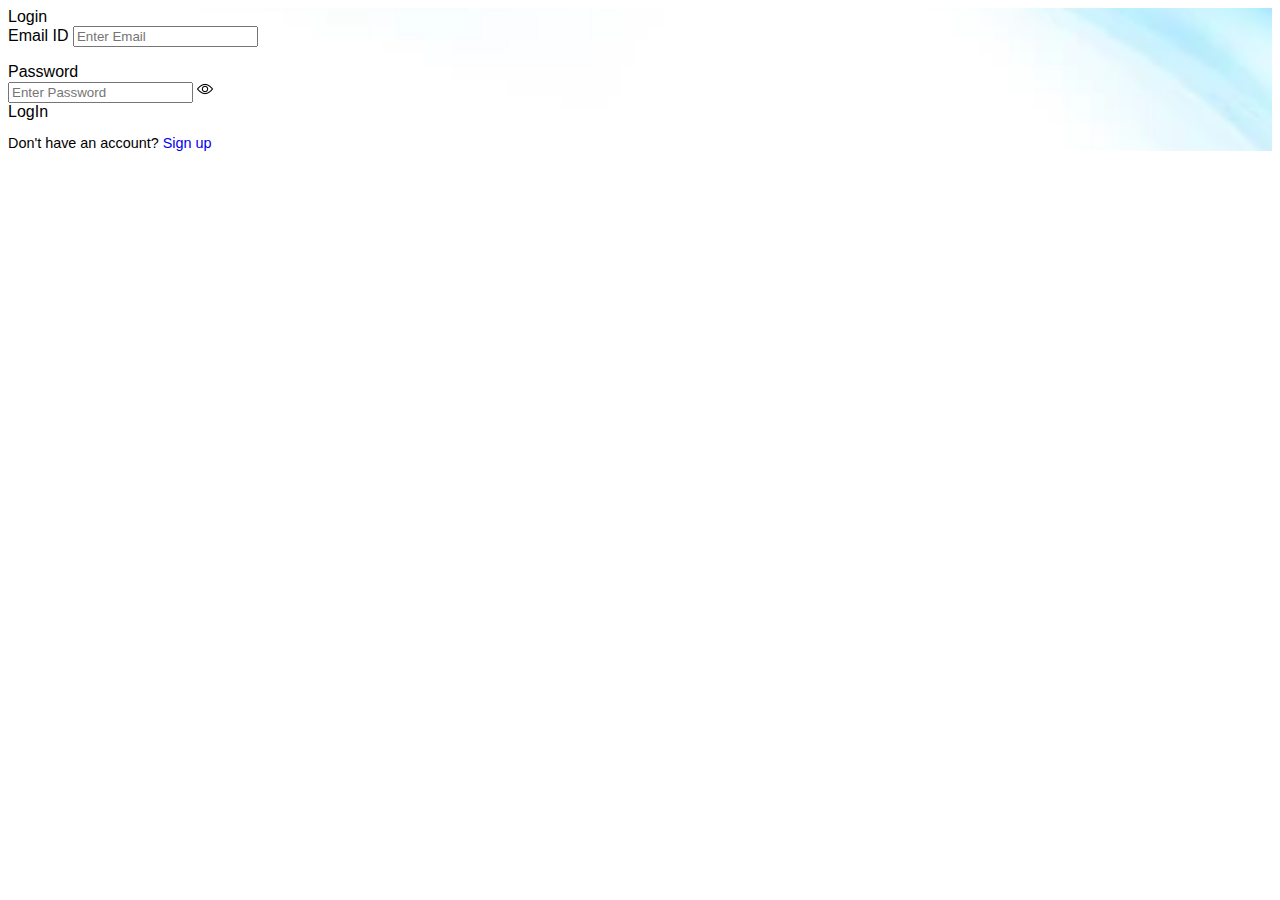
<file: index.html>
<!DOCTYPE html>
<html lang="en">

<head>
    <meta charset="UTF-8">
    <meta http-equiv="X-UA-Compatible" content="IE=edge">

    <!-- Primary Meta Tags -->
    <title>Log in page</title>
    <meta name="title" content="Log in page">
    <meta name="description"
        content="Therefore, if the page that users are taken to, after a successful log-in is a dashboard, call it a dashboard. Trying to bless it with an unfamiliar fancy term will only serve to confuse users, and that's what we try to avoid here">

    <!-- Open Graph / Facebook -->
    <meta property="og:type" content="website">
    <meta property="og:url" content="https://metatags.io/">
    <meta property="og:title" content="Log in page">
    <meta property="og:description"
        content="Therefore, if the page that users are taken to, after a successful log-in is a dashboard, call it a dashboard. Trying to bless it with an unfamiliar fancy term will only serve to confuse users, and that's what we try to avoid here">
    <meta property="og:image" content="https://i.postimg.cc/06JD73bs/images.png'">

    <!-- Twitter -->
    <meta pro perty="twitter:card" content="summary_large_image">
    <meta property="twitter:url" content="https://metatags.io/">
    <meta property="twitter:title" content="Log in page">
    <meta property="twitter:description"
        content="Therefore, if the page that users are taken to, after a successful log-in is a dashboard, call it a dashboard. Trying to bless it with an unfamiliar fancy term will only serve to confuse users, and that's what we try to avoid here">
    <meta property="twitter:image" content="https://i.postimg.cc/06JD73bs/images.png'">


    <meta name="viewport" content="width=device-width, initial-scale=1.0">

    <link href="https://cdn.jsdelivr.net/npm/bootstrap@5.2.0-beta1/dist/css/bootstrap.min.css" rel="stylesheet"
        integrity="sha384-0evHe/X+R7YkIZDRvuzKMRqM+OrBnVFBL6DOitfPri4tjfHxaWutUpFmBp4vmVor" crossorigin="anonymous">


    <title>Log In</title>



    <link rel="shortcut icon" href="/images.png">

    <link rel="stylesheet" href="/staly.css">
</head>

<body>

    <section class="container-fluid d-flex pt-5 justify-content-center  g-4 login">
        <form action="" class="d-flex flex-column p-4    justify-content-center  w-25 shadow m-5 bg-body rounded"
            style="gap:.5rem;">


            <div class="d-flex justify-content-center"> <label class="fs-4" for="">Login</label>
            </div>


            <label for="email"> Email ID</label>
            <input type="email" class="form-control userEmail" placeholder="Enter Email"
                aria-describedby="basic-addon2">
            <p class="loginemail" style="color: red;">
            </p>


            <label for="password"> Password</label>
            <div class="input-group mb-3" style="cursor: pointer;">
                <input type="password" class="form-control passwor" placeholder="Enter Password"
                    aria-describedby="basic-addon2">
                <span class="input-group-text bg-white " id="basic-addon2"><img style="width:1rem"
                        class=" img img-fluid" src="/view.png" alt=""></span>
            </div>
            <!-- <p class="loginpass" style="color: red;">
            </p> -->


            <label class="btn btn-outline-primary m-3 Log" for="btnradio3"> LogIn </label>

            <p style="font-size: 0.9rem;"> Don't have an account? <a href="/other.html" class="hover"
                    style="text-decoration: none;">Sign up</a>

            </p>

            <!-- <p>Forget passwor ? </p> -->
        </form>
        <!-- <img src="./HD-wallpaper-mahadev-shiv-mahakal-lord-shiva-mahadev-mahakal-shiv.jpg" alt=""> -->



    </section>


    <section class="container goTo scle login ">

        <span class="d-flex flex-column login loginG justify-content-center shadow-lg p-3 mb-5 bg-body rounded" style="align-items: center; gap:1rem; background-color: antiquewhite; padding: 1rem;
            margin: 11rem 28rem;">


            Go to Sign
            Up

            <a href="/index.html">


                <button type="button" class="btn btn-danger   okokbtnbtn">ok</button>
            </a>

        </span>

    </section>


    <section class="container  scle  chakePassword ">

        <span class="d-flex flex-column login  justify-content-center shadow-lg p-3 mb-5 bg-body rounded" style="align-items: center; gap:1rem; background-color: antiquewhite; padding: 1rem;
            margin: 11rem 27rem;">

            Please check your password and email address other Please sing up

            <button type="button" class="btn btn-danger  okbtn">ok</button>

        </span>

    </section>



    <section class="userData" style="display: flex; justify-content:center"></section>



    <script>
        "use strict";
        const viwe = document.querySelector('#basic-addon2')
        const viewBtn = document.querySelector('.passwor')
        const chakePassword = document.querySelector('.chakePassword')
        const userEmail = document.querySelector('.userEmail')
        const logBtn = document.querySelector('.Log')
        const logIn = document.querySelector('.login')
        const loginG = document.querySelector('.loginG')
        const userData = document.querySelector('.userData')
        const GoToSign = document.querySelector('.goTo')
        const LogInemail = document.querySelector('.loginemail')
        console.log(LogInemail);




        const newlocalData = JSON.parse(localStorage.getItem('data'))
        console.log(newlocalData);

        //go button click

        // GoToSign.addEventListener('click', () => {
        //     GoToSign.classList.add('goTo');
        //     logIn.classList.remove('goTo')
        // })

        chakePassword.addEventListener('click', () => {
            chakePassword.classList.add('chakePassword');
            logIn.classList.remove('chakePassword')
        })




        //  eaye
        viwe.addEventListener('click', () => {
            if (viewBtn.type === "text") {
                viewBtn.type = "password"
            } else {
                viewBtn.type = 'text'
            }
        })

        logBtn.addEventListener('click', () => {

            // console.log('5678');

            //condition for check pass and email



            if (!userEmail.value && !viewBtn.value && (newlocalData === null)) {
                console.log('null');

                GoToSign.classList.remove('goTo');
                logIn.classList.add('goTo')


                // alert('Go to Sign Up ')
            } else {
                // console.log('null-1');
                var checker = 0

                try {


                    newlocalData.filter(item => {
                        if (item.email == userEmail.value && item.password == viewBtn.value) {
                            checker += 1
                        }
                    })
                    let currentData = newlocalData.filter(item => item.email == userEmail.value && item.password == viewBtn.value)
                    console.log(currentData);
                    (!(userEmail.value.match(/^[a-zA-Z0-9+_.-]+@[a-zA-Z0-9.-]+$/)) ? LogInemail.innerHTML = '** Fill valide email id' : LogInemail.innerHTML = '');

                    if (`${checker}` == false) {
                        // alert('please check your password and email address other please sing up ')

                        chakePassword.classList.remove('chakePassword');
                        logIn.classList.add('chakePassword')

                    } else {
                        let currentData = newlocalData.filter(item => item.email == userEmail.value && item.password == viewBtn.value)

                        logIn.classList.add('display-b')
                        // var dataImage = localStorage.getItem('imgData');
                        // bannerImg = document.getElementById('tableBanner');
                        // bannerImg.src = "data:image/png;base64," + currentData[0].imge.slice(11, 1000);
                        console.log(currentData[0].imge.slice(11, 1000), typeof currentData[0].imge);

                        userData.innerHTML = `<div class="shadow-lg p-5 login m bg-body rounded" style="width:51rem">
                            <img class="rounded-circle img-thumbnail" style="width: 6rem; height: 5rem" src="${currentData[0].imge}" alt="">
                            <p>Frist name:-${currentData[0].fname}</p>
                            <p>Last name:-${currentData[0].lname}</p>
                            <p>Email:-${currentData[0].email}</p>
                            <p>Address:-${currentData[0].address}</p>
                            <p>Date of birth:-${currentData[0].date}</p>
                            <a href="./index.html">Go back</a>
                        </div>`
                        // alert(`Your login was successful  rahul@3embed.com`)
                    }
                } catch (e) {
                    console.log(e);


                    GoToSign.classList.remove('goTo');
                    logIn.classList.add('goTo')

                }

            }

        })










    </script>




</body>

</html>
</file>
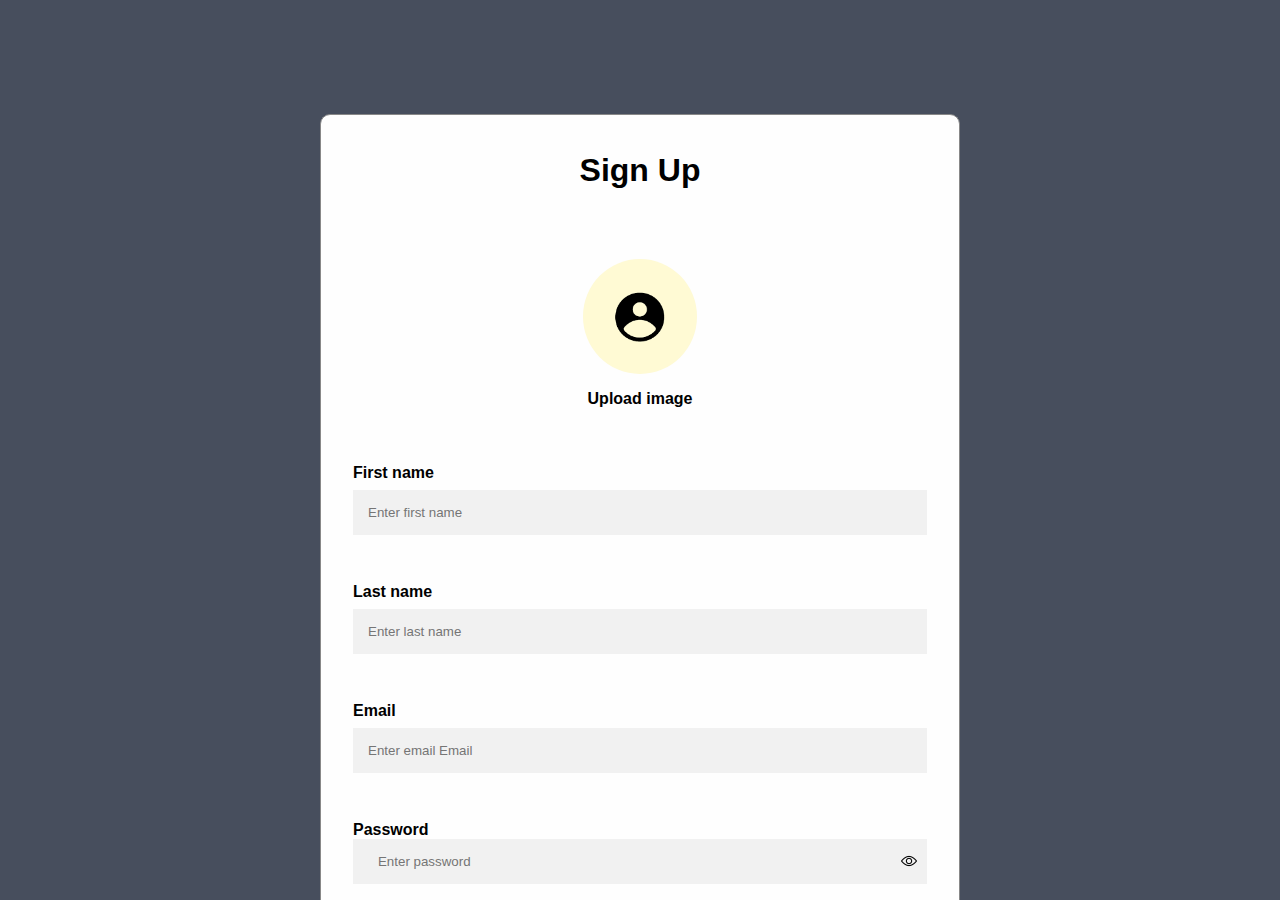
<file: other.html>
<!DOCTYPE html>
<html lang="en">

<head>
    <meta charset="UTF-8">
    <meta http-equiv="X-UA-Compatible" content="IE=edge">
    <meta name="viewport" content="width=device-width, initial-scale=1.0">
    <title>Document</title>
    <link rel="stylesheet" href="/staly.css">
    <link rel="shortcut icon" href="/images.png">




</head>

<body>

    <section>


        <div id="Sign" class="modal" style="
        position: fixed;
        z-index: 1;
        left: 0;
        top: 0;
        width: 100%;
        height: 100%;
        overflow: auto;
        background-color: #474e5d;
        padding-top: 50px;
    ">
            <form class="modal-1" name="p" novalidate style="background-color: #fefefe;
            
                     margin: 5% auto 15% auto;
                     border: 1px solid #888;
                     width: 50%;
                     border-radius: 10px;
                     " action="">
                <div class="container">

                    <h1 style="display: flex; flex-direction:column; align-items:center;">Sign
                        Up</h1>
                    <div class="input-box" style="display: flex; flex-direction: column; gap: .5rem;">
                        <div class="img-1"
                            style="display: flex; justify-content:center; align-items: center; flex-direction: column; gap:1rem;">

                            <label for="image-input" style="display: flex; flex-direction:column; justify-content:center; align-items: center; cursor: pointer;
                                ">


                                <div id="display-image" style=" 
                                    width: 114px;
                                    border-radius: 50%;
                                    height: 115px;
                                    background-position: center;
                                    background-size: cover;
                                    display: flex;
                                    background-image: url(/images.png);
">

                                    <input type="file" id="image-input" class="mytext image-input-1" required
                                        style="display: none;" accept="image/jpeg, image/png, image/jpg" />

                                </div>



                            </label>

                            <b>Upload
                                image</b>
                            <p class="display-img" style="color: red;">
                            </p>

                        </div>




                        <label for=""><b>First name</b></label>
                        <input type="text" id="fname" class="password " placeholder="Enter first name" required />
                        <p class="display-fname1" style="color: red;">
                        </p>
                        <p class="display-fname" style="color: red;">
                        </p>



                        <label for=""><b>Last name</b></label>
                        <input type="text" id="lname" class="password" placeholder="Enter last name" required />
                        <p class="display-last-name" style="color: red;">
                        </p>



                        <label for=""><b>Email</b></label>
                        <input type="email" id="email" class="password" placeholder="Enter email Email" name=""
                            required />
                        <p class="passmessge" style="color: red;">
                        </p>
                        <p class="display-email" style="color: red;">
                        </p>


                        <label for=""><b>Password</b>

                            <div
                                style="display: flex; ; justify-content: space-evenly; align-items: center; background: #f1f1f1;">
                                <input type="password" id="password1" class="password"
                                    style=" margin: 0rem; width: 92%;" placeholder="Enter password" name="" required />
                                <img class="eye-1" style="width:1rem; height: 1rem;" src="/view.png" alt="">
                            </div>


                        </label>
                        <p class="display-password" style="color: red;">
                        </p>







                        <label for=""><b>Confirm password</b>

                            <div
                                style="display: flex; ; justify-content: space-evenly; align-items: center; background: #f1f1f1;">
                                <input type="password" id="cpassword" class="password"
                                    style=" margin: 0rem; width: 92%;" placeholder="Enter confirm password" name=""
                                    required>
                                <img class="eye-2" style="width:1rem; height: 1rem;" src="/view.png" alt="">
                            </div>
                        </label>

                        <p class="display-cpassword" style="color: red;">
                        </p>
                        <p class="display-no" style="color: red; padding: .5rem; ">
                            ** Password
                            is
                            not
                            same please enter current password
                        </p>

                        <label for=""><b> Date of birth</b></label>

                        <input type="date" style="color: #9a9a9a;" id="date2" class="password"
                            placeholder="Enter Date of birth" name="" required>



                        <p class="display-date" style="color: red;">
                        </p>

                        <p class="display-age" style="color: red;">
                            ** your are not 18 years old
                        </p>



                        <label for=""><b>Address</b></label>
                        <input type="address" id="address" class="password" placeholder="Enter Address" name=""
                            required>


                        <p class="display-address" style="color: red;">
                        </p>




                        <div style="display:flex; justify-content:center;">

                            <input type="button" style=" cursor: pointer;" onfocus="signupbtnFn()" class="signupbtn"
                                value="Submit" />
                        </div>
                        <p style="display: flex; justify-content:center; cursor: pointer;">Have an account ?
                            <a href="/index.html" style="color:blue"><b> Log in</b></a>
                        </p>

                    </div>
                </div>
            </form>
            <div class="popLog" style="padding-top: 7rem; color: white; flex-direction: column; display: flex; align-items: center; justify-content:
                center; font-size: 5rem;">
                Your
                login successful <a href="/index.html" class="hover c"
                    style="text-decoration: none; font-size: 1rem;">Go
                    login
                    page</a>

            </div>
        </div>


    </section>



    <script>
        'use strict';
        const elements = document.querySelectorAll('input')
        const fname = document.querySelector('#fname')
        const lname = document.querySelector('#lname')
        const email = document.querySelector('#email')
        const password = document.querySelector('#password1')
        const cpassword = document.querySelector('#cpassword')
        const address = document.querySelector('#address')
        const date1 = document.querySelector('#date2')
        const Imge = document.querySelector('.image-input-1')
        const displayNo = document.querySelector('.display-no')
        const displayAge = document.querySelector('.display-age')
        const displayFname = document.querySelector('.display-fname')
        const displayFname1 = document.querySelector('.display-fname1')
        const displayLname = document.querySelector('.display-last-name')
        const displayImg = document.querySelector('.display-img')

        const passMessge = document.querySelector('.passmessge')

        let uploaded_image = ''
        const displayCpassword = document.querySelector('.display-cpassword')
        const displayDate = document.querySelector('.display-date')
        const displaPasword = document.querySelector('.display-password')
        const displayEmail = document.querySelector('.display-email')
        const eye = document.querySelector('.eye-1')
        const CEye = document.querySelector('.eye-2')
        const popLog1 = document.querySelector('.popLog')
        const modal = document.querySelector('.modal-1')
        const displayAddress = document.querySelector('.display-address')
        let years = new Date().getFullYear();
        const emailregex = /^[a-zA-Z0-9+_.-]+@[a-zA-Z0-9.-]+$/;


        eye.addEventListener('click', () => {


            if (password.type == "text") {
                password.type = "password"
            } else {
                password.type = "text"
            }
        })

        CEye.addEventListener('click', () => {
            if (cpassword.type == "text") {
                cpassword.type = "password"
            } else {
                cpassword.type = "text"
            }
        })

        let blakArry = [{}]

        const localStoragedata = JSON.parse(localStorage.getItem('data'))

        if (localStoragedata !== null) {
            blakArry = [...localStoragedata];

        }
        console.log(blakArry);

        // signup btn 

        const signupbtnFn = () => {

            // show popups


            ((Imge.value == '') ? displayImg.innerHTML = '** Fill the Image' : displayImg.innerHTML = '');
            ((!fname.value.match(/^[a-zA-Z\-]+$/)) ? displayFname.innerHTML = '** Fill the frist name' : displayFname.innerHTML = '');
            ((!lname.value.match(/^[a-zA-Z\-]+$/)) ? displayLname.innerHTML = '** Fill the last name' : displayLname.innerHTML = '');
            ((address.value == '') ? displayAddress.innerHTML = '** Fill the address' : displayAddress.innerHTML = '');
            ((date1.value == '') ? displayDate.innerHTML = '** Fill the date' : displayDate.innerHTML = '');
            // ((fname.value == '') ? displayFname1.innerHTML = '** Fill the frist name',displayFname1.classList.remove('display-fname1'): displayFname1.innerHTML = '');
            // ((lname.value == '') ? displayLname.innerHTML = '** Fill the last name' : displayLname.innerHTML = '');
            // (!(email.value.match(/^[a-zA-Z0-9+_.-]+@[a-zA-Z0-9.-]+$/)) ? displayEmail.innerHTML = '** Fill email id' : displayEmail.innerHTML = 'ertyui');
            // if (fname.value == '') {
            //     displayFname1.classList.remove('display-fname1')
            //     displayFname1.innerHTML = '** Fill the frists name'
            //     displayFname.classList.add('display-fname1')

            // } else {
            //     displayFname1.innerHTML = ''
            //     displayFname1.classList.add('display-fname1')
            //     displayFname.classList.remove('display-fname1')



            // }

            if (!(email.value.match(/^[a-zA-Z0-9+_.-]+@[a-zA-Z0-9.-]+$/))) {
                passMessge.innerHTML = '** Fill email id'
                passMessge.classList.remove('passmessge')
                displayEmail.classList.add('passmessge')

            } else {
                passMessge.classList.add('passmessge')
                displayEmail.classList.remove('passmessge')


                passMessge.innerHTML = ''

            }
            console.log(email.value.match(/^[a-zA-Z0-9+_.-]+@[a-zA-Z0-9.-]+$/));
            (!(password.value.match(/(?=.*\d)(?=.*[a-z])(?=.*[A-Z]).{8,}/)) ? displaPasword.innerHTML = '** Please fill valid passwold.' : displaPasword.innerHTML = '');
            (!(cpassword.value.match(/(?=.*\d)(?=.*[a-z])(?=.*[A-Z]).{8,}/)) ? displayCpassword.innerHTML = '**Please fill valid comfrom passwold.' : displayCpassword.innerHTML = '');
            let countEmail = 0

            blakArry.filter(item => { if (item.email == email.value) countEmail++ })

            try {


                ((countEmail) ? displayEmail.innerHTML = '**These email is allredy exists please try onther email id' : displayEmail.innerHTML = '');

            }
            catch (e) {
                console.log(e);

            }




            if (lname.value && fname.value && address.value && date1.value && password.value && email.value && cpassword.value && Imge.value && password.value.match(/(?=.*\d)(?=.*[a-z])(?=.*[A-Z]).{8,}/) && cpassword.value.match(/(?=.*\d)(?=.*[a-z])(?=.*[A-Z]).{8,}/) && email.value.match(/^[a-zA-Z0-9+_.-]+@[a-zA-Z0-9.-]+$/) && !countEmail) {
                console.log(countEmail);

                if ((years - Number(date1.value.slice(0, 4))) > 18) {
                    console.log('21s', date1.value);

                    displayAge.classList.add('display-age')
                    if (password.value !== cpassword.value) {
                        displayNo.classList.remove('display-no')

                    } else {
                        displayNo.classList.add('display-no')

                        // add data to the localStorage

                        const blankOject = {}



                        const addData = () => {
                            blankOject['fname'] = fname.value
                            blankOject['lname'] = lname.value
                            blankOject['email'] = email.value
                            blankOject['password'] = password.value
                            blankOject['cpassword'] = cpassword.value
                            blankOject['address'] = address.value
                            blankOject['date'] = date1.value
                            blankOject['imge'] = uploaded_image
                        }
                        addData()
                        console.log(blankOject);

                        popLog1.classList.remove('popLog')
                        modal.classList.add('popLog')

                        blakArry.push(blankOject)
                        localStorage.setItem("data", JSON.stringify(blakArry));
                    }


                } else {
                    displayAge.classList.remove('display-age')
                }
            }


        }


        // }




        const image_input = document.querySelector("#image-input");
        image_input.addEventListener("change", function () {
            const reader = new FileReader();
            reader.addEventListener("load", () => {
                uploaded_image = reader.result;
                document.querySelector("#display-image").style.backgroundImage = `url(${uploaded_image})`;
            });
            reader.readAsDataURL(this.files[0]);
        });





    </script>

</body>



</html>
</file>
<file: staly.css>
body {
    font-family: sans-serif;
}

* {
    box-sizing: border-box;
}

#fname,
.password {
    background-color: #ddd;
    outline: none;
    width: 100%;
    padding: 15px;
    /* margin: 5px 0 22px 0; */
    display: inline-block;
    border: none;
    background: #f1f1f1;
    cursor: pointer;

}

.m {
    margin: 10rem;
}


.login {

    background-image: url(./blue-abstract-background-260nw-418135966.webp);
    background-repeat: no-repeat;
    background-position: center;
    background-size: 100%;


}

.scle :hover {
    transform: scale(1.02);
}

.container {
    padding: 16px;
}

.signupbtn {
    border: 1px solid blue;
    background-color: white;
    color: blue;
    border-radius: 5px;
    padding: .5rem 2rem;
}

.signupbtn:hover {
    background-color: blue;
    color: white;
}

.display-no,
.display-age,
.display-fname1,
/* .display-last-name, */
.passmessge,
.chakePassword,
.popLog,
.display-b,
/* .display-address, */
/* .display-cpassword, */
/* .display-date, */
/* .display-password, */
/* .display-email, */
.goTo {
    position: absolute;
    top: -9999px;
    left: -9999px;
    margin: 0 0;

}

.input-box {
    padding: 2rem 1rem 0 1rem;
}

.input-box {
    /* height: 50px; */
    width: 100%;
    outline: none;
    border: none;
}

.hover:hover {
    color: red;

}

.c {
    color: chartreuse;
}


.mytext {
    /* position: absolute; */
    /* width: 6.4rem; */
    /* height: 8.4rem; */
    left: 1rem;
    font-size: 14px;
    color: #9a9a9a;
    margin-top: -2rem;
}

#myfile {
    display: none;
}

.placehoder {
    height: 6.4rem;
    width: 6.4rem;
    border: 1px solid #e0e0e0;
    position: relative;
}



.img-1 {
    margin-top: 1rem;
    position: relative;
}
</file>
